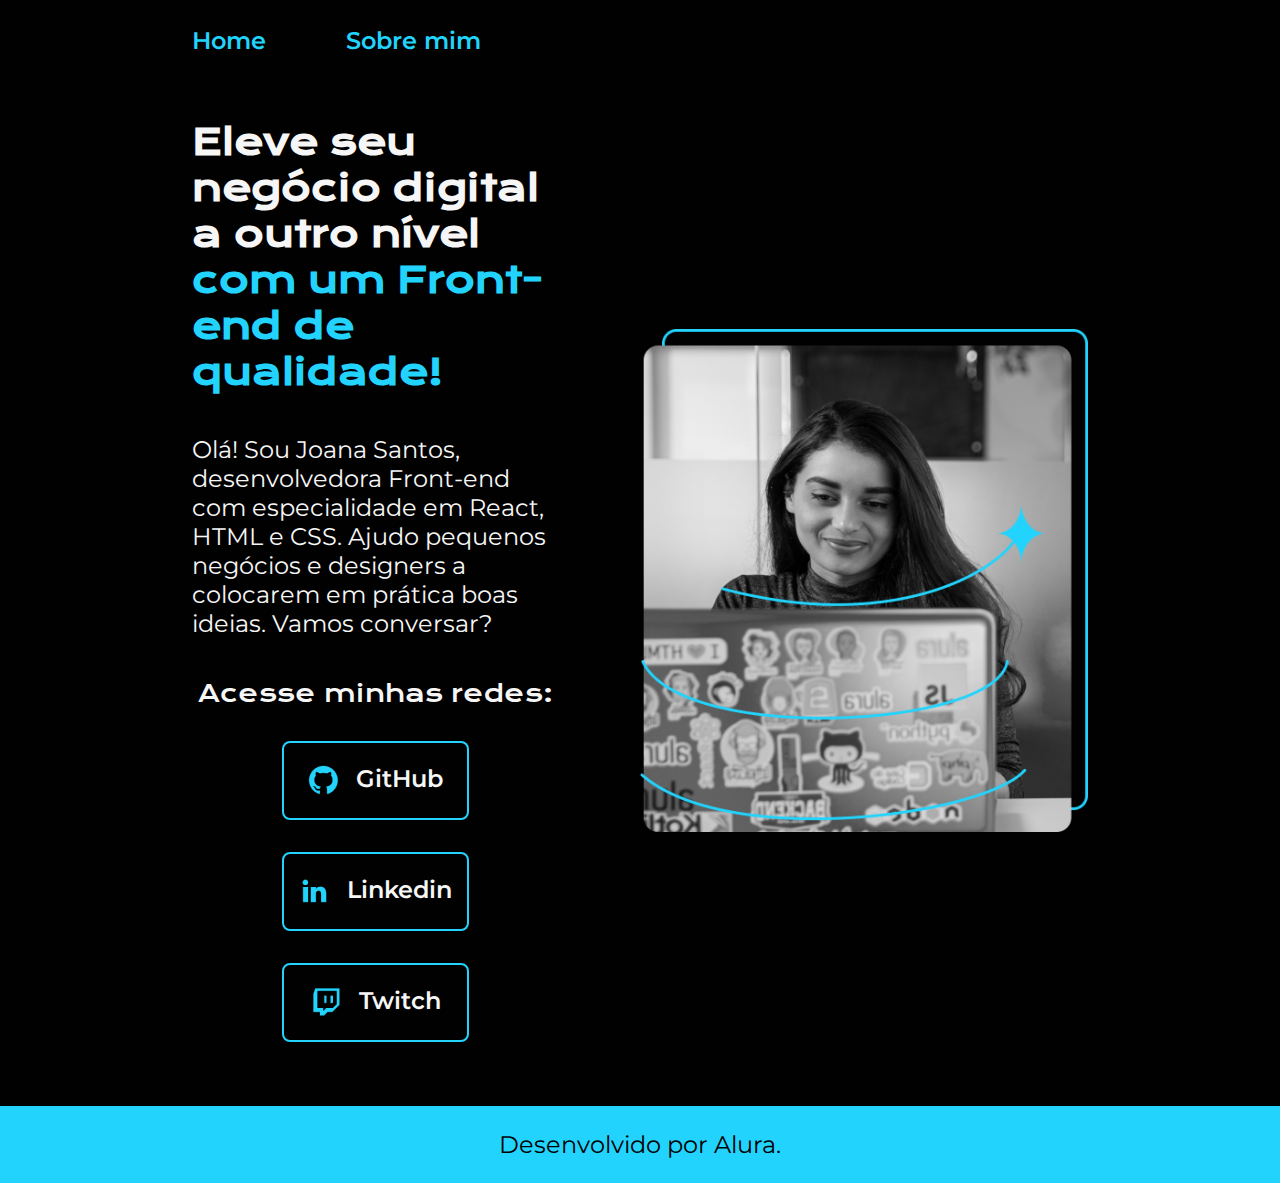
<file: index.html>
<!DOCTYPE html>
<html lang="pt-br">

<head>
    <meta charset="UTF-8">
    <meta http-equiv="X-UA-Compatible" content="IE=edge">
    <meta name="viewport" content="width=device-width, initial-scale=1.0">
    <title>Portifolio</title>
    <link rel="stylesheet" href="/styles/style.css">
</head>

<body>
    <header class="cabecalho">
        <nav class="cabecalho__menu">
            <a class="cabecalho__menu__link" href="index.html">Home</a>
            <a class="cabecalho__menu__link" href="about.html">Sobre mim</a>
        </nav>
    </header>
    <main class="apresentacao">
        <section class="apresentacao__conteudo">
            <h1 class="apresentacao__conteudo__titulo">
                Eleve seu negócio digital a outro nível <strong class="titulo-destaque">
                com um Front-end de qualidade! </strong>
            </h1>
            <p class="apresentacao__conteudo__texto">Olá! Sou Joana Santos, desenvolvedora
            Front-end com especialidade em React, HTML e
            CSS. Ajudo pequenos negócios e designers a
            colocarem em prática boas ideias. Vamos
            conversar?</p>
            <div class="apresentacao__links">
                <h2 class="apresentacao__links__subtitulo">Acesse minhas redes:</h2>
                <a class="apresentacao__links__navegacao" href="https://github.com/linconlrufino">
                    <img src="assets/github.png" alt="github icon">
                    GitHub
                </a>
                <a class="apresentacao__links__navegacao" href="https://www.linkedin.com/in/linconl-rufino-a790bb189/">
                    <img src="assets/linkedin.png" alt="linkedin icon">
                    Linkedin
                </a>
                <a class="apresentacao__links__navegacao" href="https://twitch.tv/linconlrufino">
                    <img src="assets/twitch.png" alt="twitch icon">
                    Twitch
                </a>
            </div>
        </section>
        <img class="apresentacao__imagem" src="assets/Imagem.png" alt="Foto da Joana Santos programando">
    </main>
    <footer class="rodape">
        <p>Desenvolvido por Alura.</p>
    </footer>
</body>

</html>
</file>
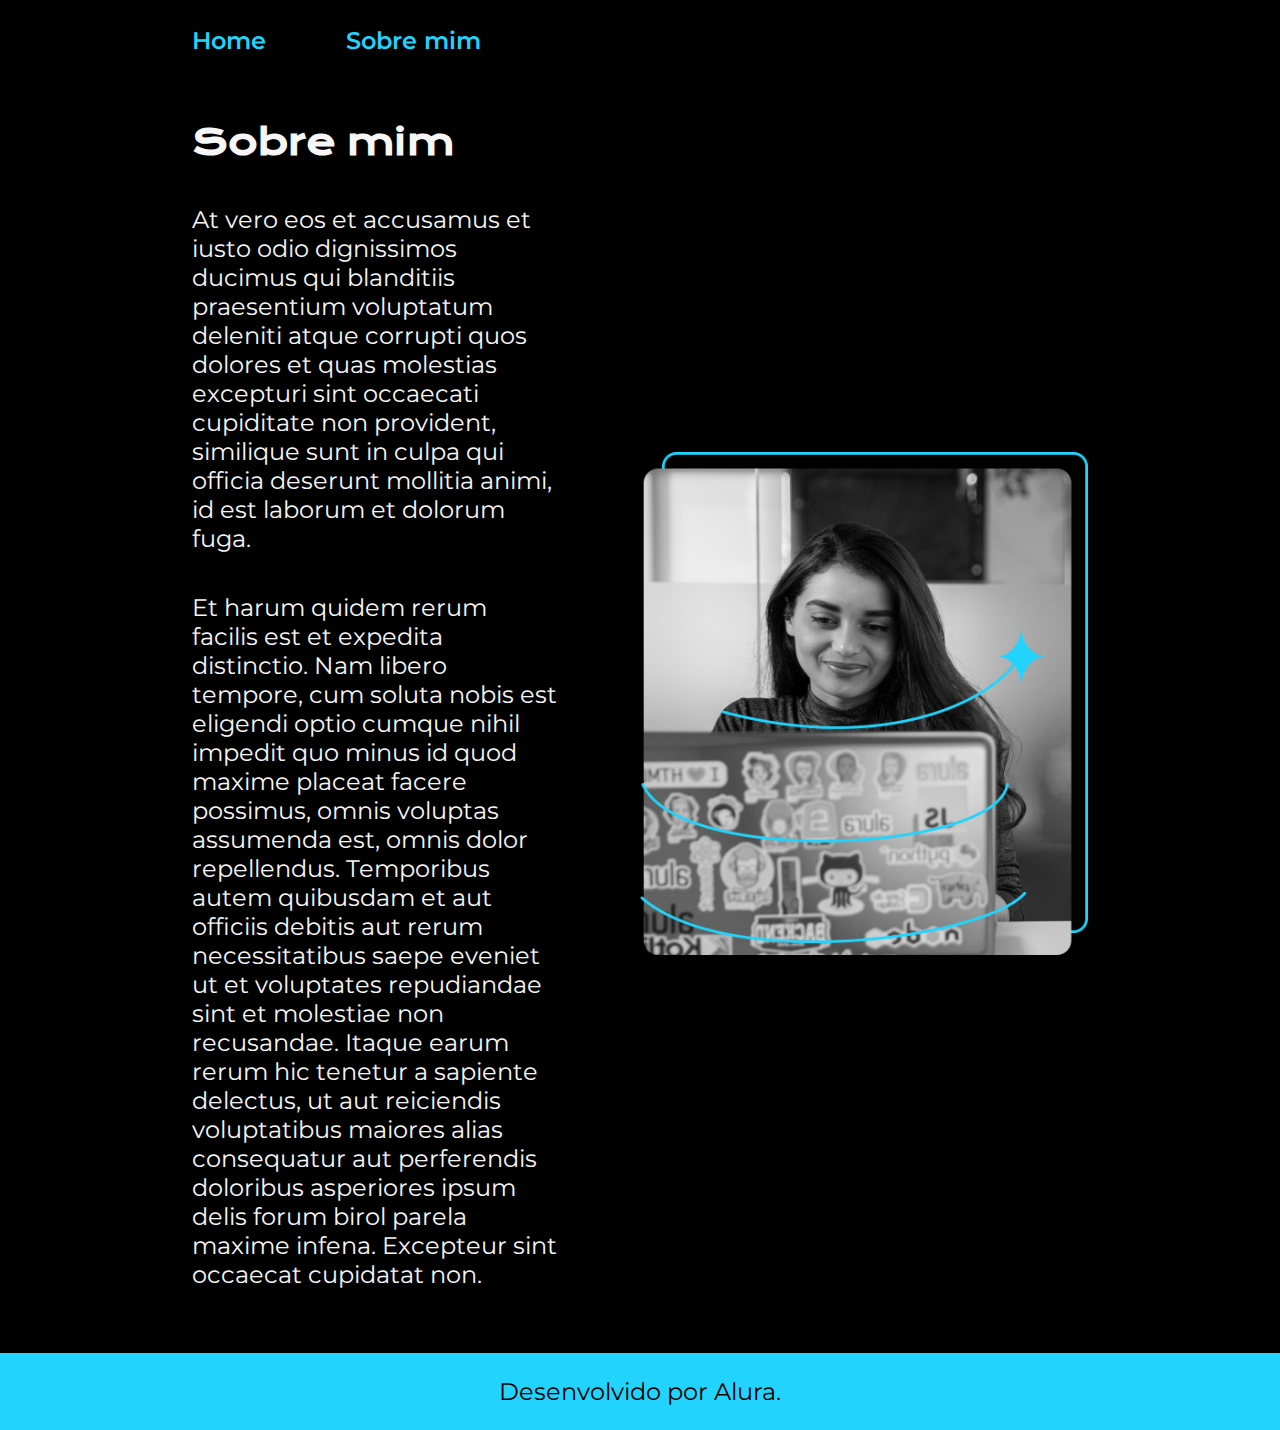
<file: about.html>
<!DOCTYPE html>
<html lang="pt-br">

<head>
    <meta charset="UTF-8">
    <meta http-equiv="X-UA-Compatible" content="IE=edge">
    <meta name="viewport" content="width=device-width, initial-scale=1.0">
    <title>Sobre mim</title>
    <link rel="stylesheet" href="/styles/style.css">
</head>

<body>
    <header class="cabecalho">
        <nav class="cabecalho__menu">
            <a class="cabecalho__menu__link" href="index.html">Home</a>
            <a class="cabecalho__menu__link" href="about.html">Sobre mim</a>
        </nav>
    </header>
    <main class="apresentacao">      
        <section class="apresentacao__conteudo">
            <h1 class="apresentacao__conteudo__titulo">Sobre mim</h1>
            <p class="apresentacao__conteudo__texto">At vero eos et accusamus et iusto odio dignissimos ducimus qui
                blanditiis praesentium voluptatum deleniti atque corrupti quos
                dolores et quas molestias excepturi sint occaecati cupiditate
                non provident, similique sunt in culpa qui officia deserunt
                mollitia animi, id est laborum et dolorum fuga.
            </p>
            <p class="apresentacao__conteudo__texto">Et harum quidem rerum facilis est et expedita distinctio.
                Nam libero tempore, cum soluta nobis est eligendi optio cumque
                nihil impedit quo minus id quod maxime placeat facere possimus,
                omnis voluptas assumenda est, omnis dolor repellendus.
                Temporibus autem quibusdam et aut officiis debitis aut rerum
                necessitatibus saepe eveniet ut et voluptates repudiandae sint
                et molestiae non recusandae. Itaque earum rerum hic tenetur
                a sapiente delectus, ut aut reiciendis voluptatibus maiores
                alias consequatur aut perferendis doloribus asperiores ipsum 
                delis forum birol parela maxime infena. Excepteur sint occaecat
                cupidatat non.
            </p>
        </section>
        <img class="apresentacao__imagem" src="assets/Imagem.png" alt="Foto da Joana Santos programando">  
    </main>
    <footer class="rodape">
        <p>Desenvolvido por Alura.</p>
    </footer>
</body>

</html>
</file>
<file: styles/style.css>
@import url('https://fonts.googleapis.com/css2?family=Krona+One&family=Montserrat:wght@400;600&display=swap');

:root {
    --cor-primaria:#010101;
    --cor-secundaria:#F6F6F6;
    --cor-terciaria:#22D4FD;
    --cor-hover:#272727;

    --fonte-primaria:'Krona One', sans-serif;
    --fonte-secundaria:'Montserrat', sans-serif;
}

* {
    margin: 0;
    padding: 0;
}

body {
    box-sizing: border-box;
    background-color: var(--cor-primaria);
    color: var(--cor-secundaria);
}

.cabecalho {
    padding: 2% 0 0 15%;
}

.cabecalho__menu {
    display: flex;
    gap: 80px;
}

.cabecalho__menu__link {
    font-family: var(--fonte-secundaria);
    font-size: 1.5rem;
    font-weight: 600;
    color: var(--cor-terciaria);
    text-decoration: none;
}

.apresentacao {
    padding: 5% 15%;
    display: flex;
    align-items: center;
    justify-content: space-between;
    gap: 82px;
}

.apresentacao__conteudo {
    width: 50%;
    display: flex;
    flex-direction: column;
    gap: 40px;
}

.apresentacao__conteudo__titulo {
    font-size: 2.25rem;
    font-family: var(--fonte-primaria);
}

.titulo-destaque {
    color: var(--cor-terciaria);
}

.apresentacao__conteudo__texto {
    font-size: 1.5rem;
    font-family: var(--fonte-secundaria);
}

.apresentacao__links {
    display: flex;
    flex-direction: column;
    justify-content: space-between;
    align-items: center;
    gap: 32px;
}

.apresentacao__links__subtitulo {
    font-family: var(--fonte-primaria);
    font-weight: 400;
    font-size: 1.5rem;
}

.apresentacao__links__navegacao {
    display: flex;
    justify-content: center;
    gap: 16px;
    border: 2px solid var(--cor-terciaria);
    width: 50%;
    text-align: center;
    border-radius: 8px;
    font-size: 1.5rem;
    font-weight: 600;
    padding: 21.5px 0;
    text-decoration: none;
    color: var(--cor-secundaria);
    font-family: var(--fonte-secundaria);
}

.apresentacao__links__navegacao:hover {
    background-color: var(--cor-hover);
    padding: 3%;
}

.apresentacao__imagem {
    width: 50%;
}

.rodape {
    padding: 24px;
    color: var(--cor-primaria);
    background-color: var(--cor-terciaria);
    text-align: center;
    font-family: var(--fonte-secundaria);
    font-size: 1.5rem;
    font-weight: 400;
}

@media screen and (max-width: 1200px) {

    .apresentacao {
        flex-direction: column-reverse;
        padding: 5%;
    }
 
    .cabecalho {
        padding: 10% 0 5.5%;
    }

    .cabecalho__menu {
        justify-content: center;
    }

    .apresentacao__conteudo {
        text-align: center;
        width: auto;
    }

}
</file>
